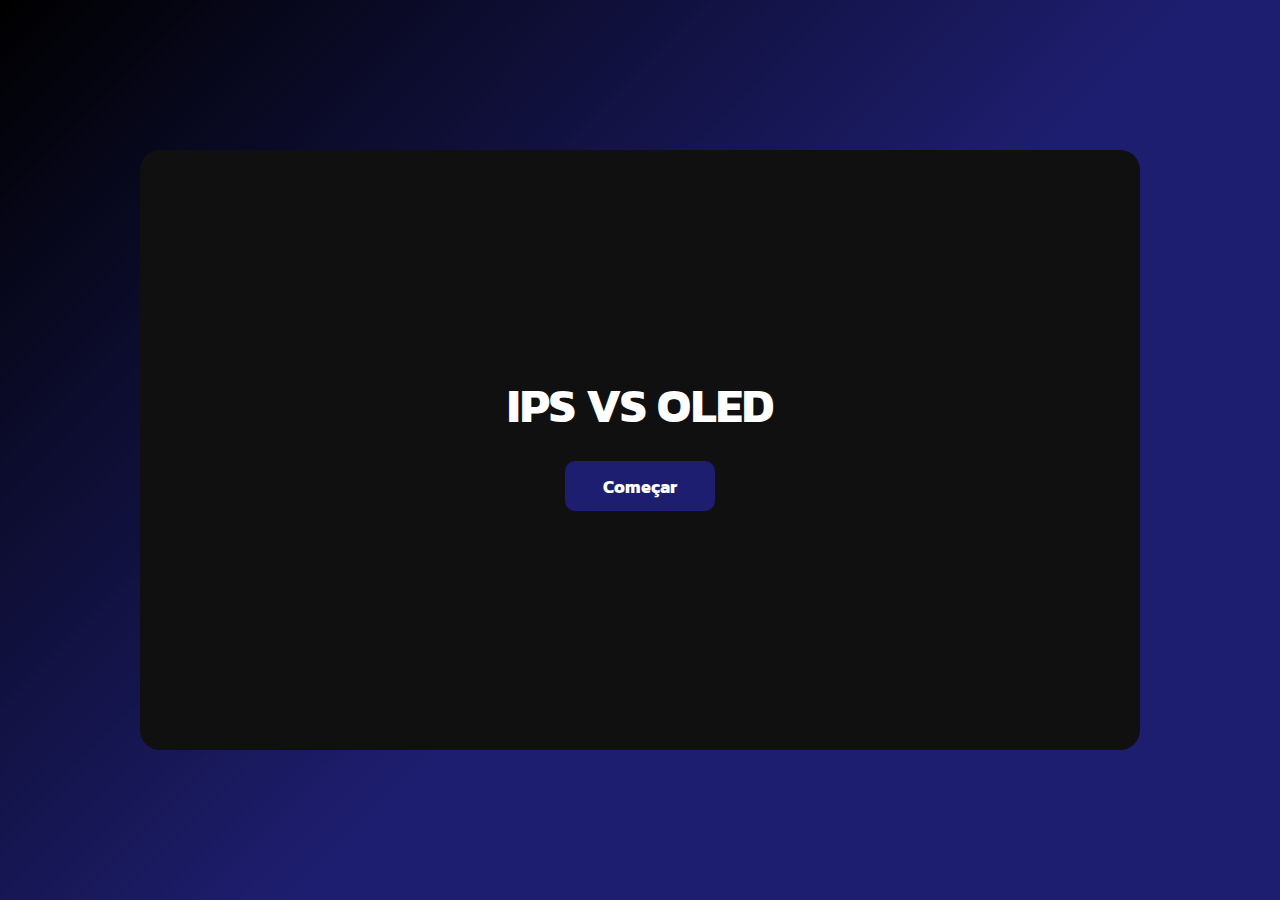
<file: index.html>
<!DOCTYPE html>
<html lang="en">

<head>
    <meta charset="UTF-8">
    <meta name="viewport" content="width=device-width, initial-scale=1.0">
    <link rel="preconnect" href="https://fonts.googleapis.com">
    <link rel="preconnect" href="https://fonts.gstatic.com" crossorigin>
    <link href="https://fonts.googleapis.com/css2?family=Kanit:ital,wght@0,100;0,200;0,300;0,400;0,500;0,600;0,700;0,800;0,900;1,100;1,200;1,300;1,400;1,500;1,600;1,700;1,800;1,900&display=swap" rel="stylesheet">
    <link rel="stylesheet" href="src/style.css">
    <title>IPS VS OLED </title>
</head>

<body>
    <article class="custom-layout">
        <!-- Seção principal -->
        <section class="main-rectangle">
            <!-- Área visual -->
           

            <!-- Texto central explicativo -->
            <div class="center-text ">
                <h1>IPS VS OLED</h1>
            </div>

            <!-- Botão de início-->
            <div class="small-rectangle">
                <a href="home.html">Começar</a>
            </div>

            <!-- Barra de navegação -->
            
        </section>
    </article>
</body>

</html>
</file>
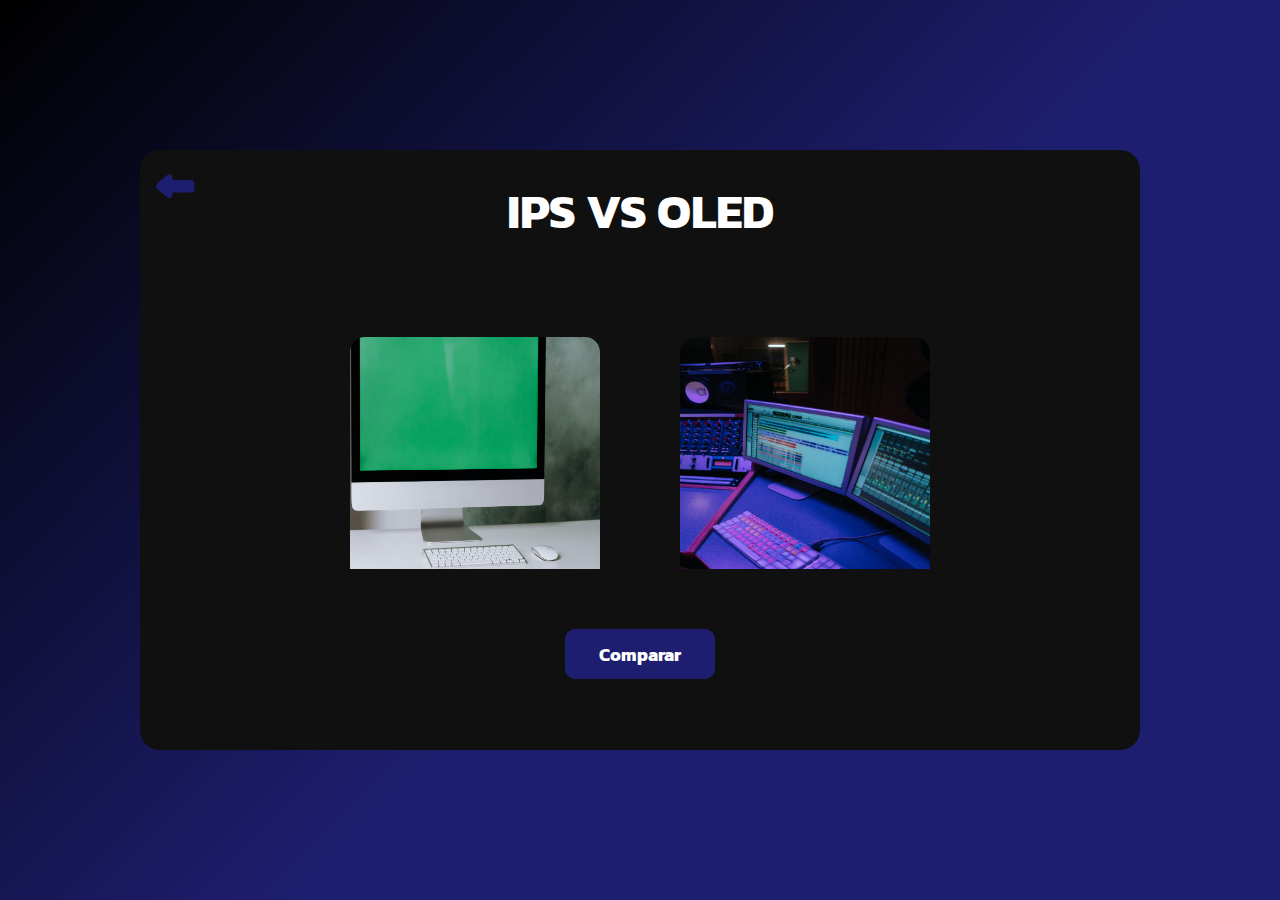
<file: home.html>
<!DOCTYPE html>
<html lang="en">

<head>
    <meta charset="UTF-8">
    <meta name="viewport" content="width=device-width, initial-scale=1.0">
    <link rel="preconnect" href="https://fonts.googleapis.com">
    <link rel="preconnect" href="https://fonts.gstatic.com" crossorigin>
    <link
        href="https://fonts.googleapis.com/css2?family=Kanit:ital,wght@0,100;0,200;0,300;0,400;0,500;0,600;0,700;0,800;0,900;1,100;1,200;1,300;1,400;1,500;1,600;1,700;1,800;1,900&display=swap"
        rel="stylesheet">
    <link rel="stylesheet" href="src/style.css">
    <title>IPSvsOLED</title>
</head>

<body>
    <article class="custom-layout ">
        <section class="arrow">
            <a href="index.html">
                <img src="src/images/IconArrow.png" alt="">
            </a>


        </section>
        <h1 class="titulo">IPS VS OLED</h1>


        <div class="" style="display: flex; flex-direction: column; margin-top: 60px;">
            <!-- Seção principal -->
            <section class="main-rectangle3">
                <a href="ips.html">
                    <div class="zoom"><img src="src/images/Monitor3.jpg" alt=""></div>
                </a>

                <a href="oled.html">
                    <div class="zoom1"><img src="src/images/Monitor2.jpg" alt=""></div>
                </a>


            </section>
            <section class="botaoComparar">
                <div class="botao">
                    <a href="tabela.html">Comparar</a>
                </div>
            </section>
        </div>
    </article>
</body>

</html>
</file>
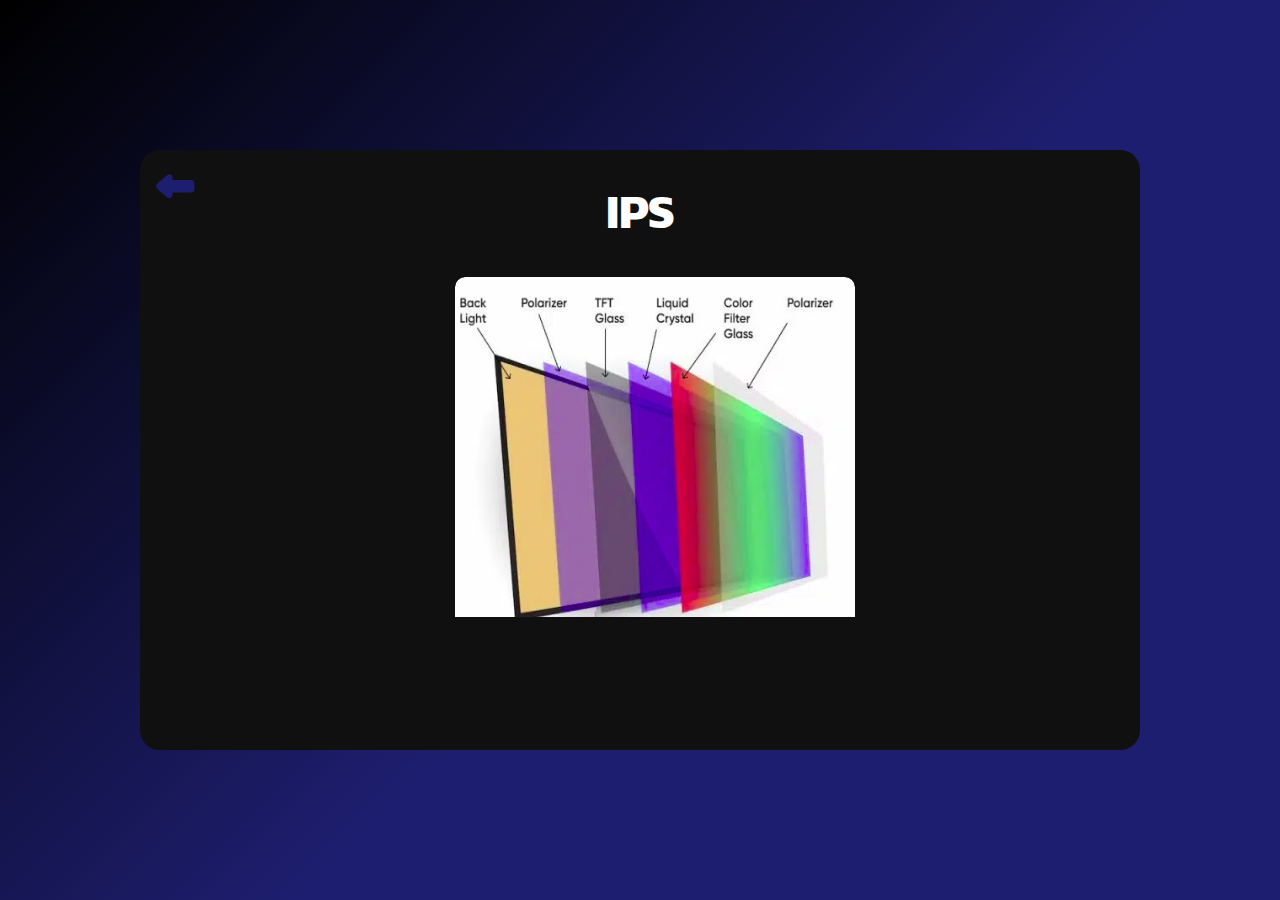
<file: ips.html>
<!DOCTYPE html>
<html lang="en">

<head>
  
    <meta charset="UTF-8">
    <meta name="viewport" content="width=device-width, initial-scale=1.0">
    <link rel="preconnect" href="https://fonts.googleapis.com">
    <link rel="preconnect" href="https://fonts.gstatic.com" crossorigin>
    <link href="https://fonts.googleapis.com/css2?family=Kanit:wght@400;600&display=swap" rel="stylesheet">
    <link rel="stylesheet" href="https://unpkg.com/aos@next/dist/aos.css" />
    <link rel="stylesheet" href="src/style.css">
    <link href="https://unpkg.com/aos@2.3.1/dist/aos.css" rel="stylesheet">
    
    <title>IPS</title>
</head>


<body>
    

    <article class="custom-layout">
        <section class="arrow">
            <a href="home.html">
                <img src="src/images/IconArrow.png" alt="" >
            </a>
        </section>
        <h1 class="titulo">IPS </h1>
        <main class="main-rectangle3">
            
            <section >
                <div class="image-frame">
                    <img src="src/images/Screenshot from 2024-12-11 22-16-05.png" alt="">
                </div>
            </section>
            <section class="image-text-container">
                <div class="text-content">
                    <h2>O que é IPS?</h2>
                    <p>
                        A tecnologia IPS (In-Plane Switching) é um tipo de painel de ecrã utilizado em monitores LCD (Liquid Crystal Display). <br> Foi desenvolvida para superar algumas limitações dos painéis TN (Twisted Nematic), como os ângulos de visão reduzidos e a menor qualidade de cores.
                    </p>
                </div>
                
            </section> 
            <section class="image-text-container">
                <div class="text-content">
                    <h2>Camada Back Light</h2>
                    <p>
                        Fornece a luz necessária para iluminar o painel LCD, pois ele, por si só, não emite luz. <br>
                        Geralmente composta por LEDs (díodos emissores de luz) posicionados atrás ou nas laterais do painel. <br>
                        A qualidade da luz de fundo afeta o brilho, a uniformidade e a precisão das cores. <br>
                    </p>
                </div>
                
            </section>  
            <section class="image-text-container">
                <div class="text-content">
                    <h2>Camada Polarizer</h2>
                    <p>
                        Controla a passagem de luz através do painel, permitindo que os cristais líquidos direcionem corretamente a luz para formar a imagem. <br> Existem dois filtros polarizadores no painel LCD : <br>
                         <li>Um na frente para polarizar a luz.</li>
                        <li>Outro atrás, alinhado perpendicularmente ao primeiro, para bloquear ou transmitir luz conforme o alinhamento dos cristais líquidos.</li>
                    </p>
                </div>
                
            </section>  
            <section class="image-text-container">
                <div class="text-content" >
                        <h2>Camada TFT Glass</h2>
                        <p>
                        Controlar os subpixels (vermelho, verde e azul - RGB) de forma precisa, ativando ou desativando os cristais líquidos para formar imagens. <br>
                        Atua como o "cérebro" do painel, gerenciando o comportamento individual de cada pixel. <br>
                        É uma fina camada de vidro sobre a qual estão depositados transistores de película fina (TFTs). <br>
                        Cada pixel tem seu próprio transistor e capacitor, permitindo controle independente. <br>
                        Este controle preciso é essencial para exibir imagens de alta resolução e evitar problemas como vazamento de luz ou ghosting. <br>
                        </p>

                </div>
                
            </section>  
            <section class="image-text-container">
                <div class="text-content">
                    <h2>Camada Liquid Crystal</h2>
                    <p>
                        Atua na modulação da luz polarizada para criar as imagens visíveis. <br>
                        No painel IPS, os cristais líquidos são dispostos de forma paralela ao plano do vidro (daí o nome "In-Plane Switching"). <br>
                        Isso permite que a luz seja modulada de maneira uniforme, garantindo ângulos de visão amplos e cores consistentes. <br>
                    </p>
                </div>
                
            </section>  
            <section class="image-text-container">
                <div class="text-content">
                    <h2>Camada Color Filter Glass</h2>
                    <p>
                        Cria as cores visíveis ao olho humano, combinando vermelho, verde e azul (RGB). <br>
                        Cada pixel é composto por subpixels individuais de RGB, que trabalham juntos para formar as cores da imagem. <br>
                        A qualidade dos filtros de cor afeta diretamente a vivacidade e precisão das cores. <br>
                    </p>
                </div>
                
            </section> 
            
        </main>
     

        
            
    </article>
    <script src="https://unpkg.com/aos@next/dist/aos.js"></script>
    <script>
        AOS.init();
    </script>
</body>

</html>
</file>
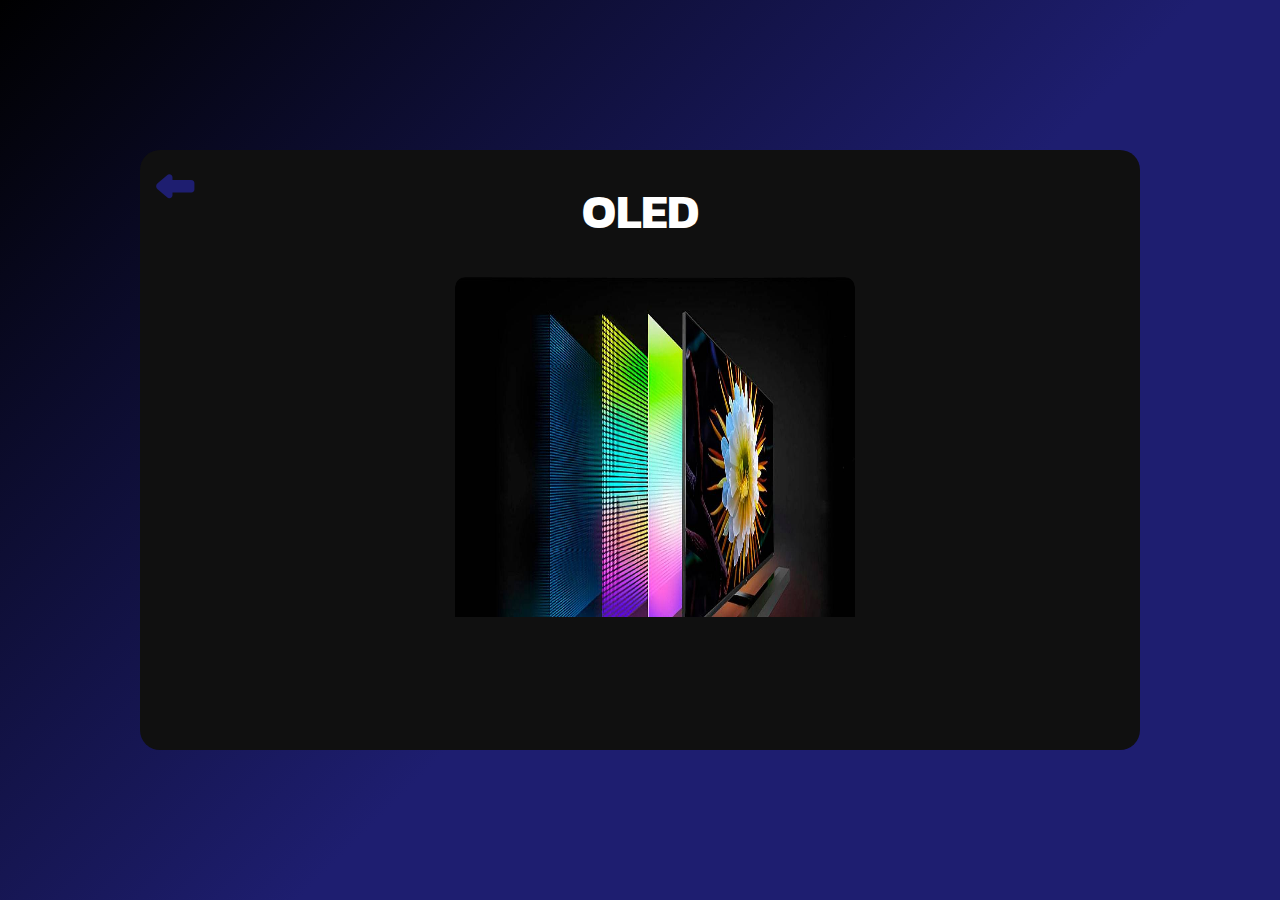
<file: oled.html>
<!DOCTYPE html>
<html lang="en">

<head>
    <meta charset="UTF-8">
    <meta name="viewport" content="width=device-width, initial-scale=1.0">
    <link rel="preconnect" href="https://fonts.googleapis.com">
    <link rel="preconnect" href="https://fonts.gstatic.com" crossorigin>
    <link href="https://fonts.googleapis.com/css2?family=Kanit:wght@400;600&display=swap" rel="stylesheet">
    <link rel="stylesheet" href="src/style.css">
    <title>OLED</title>
</head>

<body>
    

    <article class="custom-layout">
        <section class="arrow">
            <a href="home.html">
                <img src="src/images/IconArrow.png" alt="" >
            </a>
        </section>
        <h1 class="titulo">OLED </h1>
        <main class="main-rectangle3">
            
            <section >
                <div class="image-frame">
                    <img src="src/images/Destaque-Telas-QD-OLED.jpg" alt="">
                </div>
            </section>
            <section class="image-text-container">
                <div class="text-content">
                    <h2>O que é o Oled?</h2>
                    <p>
                        A tecnologia OLED(Organic Light Emitting Diode) baseia-se numa estrutura de díodos. <br>É uma tecnologia autoiluminada, onde cada pixel é compsto por uma substância orgânica que produz luz própria.
                    </p>
                </div>
                
            </section> 
            <section class="image-text-container">
                <div class="text-content">
                    <h2>Composição</h2>
                    <p>
                        O painel OLED é composto por múltiplas camadas finas, incluindo um
                         substrato, uma camada condutora, uma camada emissiva (onde a luz é ), e uma
                          camada de cátodo. Essas camadas são frequentemente feitas de materiais orgânicos que
                           reagem à eletricidade para emitir luz <br>
                    </p>
                </div>   
                
            </section>  
            <section class="image-text-container">
                <div class="text-content">
                    <h2>Substrato</h2>
                    <p>
                        O <strong>Substrato</strong>. Ela é representada como uma fina folha flexível e suave, destacando sua função como base para as camadas superiores. Posso seguir com as próximas camadas se desejar!
                    </p>
                </div>
                
            </section>  
            <section class="image-text-container">
                <div class="text-content">
                    <h2>Anelêtrodo</h2>
                    <p>
                        Representado como uma película condutiva transparente, destaca sua função de transportar corrente elétrica para as camadas orgânicas.
                    </p>
                </div>
                
            </section>  
            <section class="image-text-container">
                <div class="text-content">
                    <h2>Camada Liquid Crystal</h2>
                    <p>
                        Atua na modulação da luz polarizada para criar as imagens visíveis. <br>
                    
                        Isso permite que a luz seja modulada de maneira uniforme, garantindo ângulos de visão amplos e cores consistentes. <br>
                    </p>
                </div>
                
            </section>  
            <section class="image-text-container">
                <div class="text-content">
                    <h2>Camada Color Filter Glass</h2>
                    <p>
                        Cria as cores visíveis ao olho humano, combinando vermelho, verde e azul (RGB). <br>
                        Cada pixel é composto por subpixels individuais de RGB, que trabalham juntos para formar as cores da imagem. <br>
                        A qualidade dos filtros de cor afeta diretamente a vivacidade e precisão das cores. <br>
                    </p>
                </div>
                
            </section> 
            
        </main>
     

        
            
    </article>
</body>

</html>
</file>
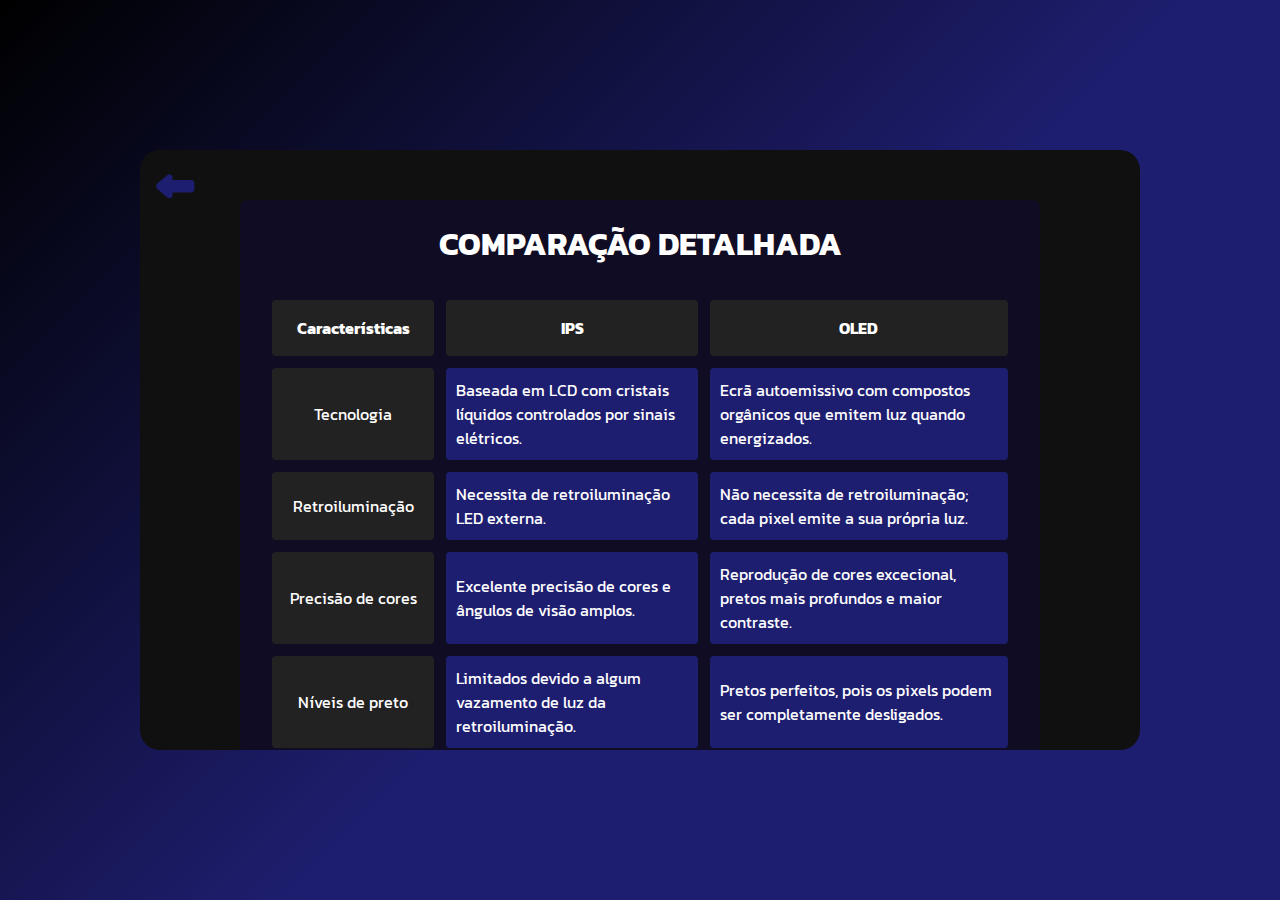
<file: tabela.html>
<!DOCTYPE html>
<html lang="en">
    
    <head>
        <meta charset="UTF-8">
        <meta name="viewport" content="width=device-width, initial-scale=1.0">
        <link rel="preconnect" href="https://fonts.googleapis.com">
        <link rel="preconnect" href="https://fonts.gstatic.com" crossorigin>
        <link href="https://fonts.googleapis.com/css2?family=Kanit:ital,wght@0,100;0,200;0,300;0,400;0,500;0,600;0,700;0,800;0,900;1,100;1,200;1,300;1,400;1,500;1,600;1,700;1,800;1,900&display=swap" rel="stylesheet">
        <link rel="stylesheet" href="src/style.css">
        <title>COMPARAÇÃO DETALHADA</title>
    </head>
    
    <body>
        <article class="custom-layout">

            <section class="arrow">
                <a href="home.html">
                    <img src="src/images/IconArrow.png" alt="" > 
                </a>
       
             </section>
            <div class="table-container">
                <h1>COMPARAÇÃO DETALHADA</h1>
         <table>
            <thead>
                <tr>
                    <th>Características</th>
                    <th>IPS</th>
                    <th>OLED</th>
                </tr>
            </thead>
            <tbody>
                <tr>
                    <td>Tecnologia</td>
                    <td>Baseada em LCD com cristais líquidos controlados por sinais elétricos.</td>
                    <td>Ecrã autoemissivo com compostos orgânicos que emitem luz quando energizados.</td>
                </tr>
                <tr>
                    <td>Retroiluminação</td>
                    <td>Necessita de retroiluminação LED externa.</td>
                    <td>Não necessita de retroiluminação; cada pixel emite a sua própria luz.</td>
                </tr>
                <tr>
                    <td>Precisão de cores</td>
                    <td>Excelente precisão de cores e ângulos de visão amplos.</td>
                    <td>Reprodução de cores excecional, pretos mais profundos e maior contraste.</td>
                </tr>
                <tr>
                    <td>Níveis de preto</td>
                    <td>Limitados devido a algum vazamento de luz da retroiluminação.</td>
                    <td>Pretos perfeitos, pois os pixels podem ser completamente desligados.</td>
                </tr>
                <tr>
                    <td>Brilho</td>
                    <td>Geralmente mais brilhante em ambientes bem iluminados.</td>
                    <td>Brilho máximo inferior, mas excelente em ambientes pouco iluminados.</td>
                </tr>
                <tr>
                    <td>Relação de contraste</td>
                    <td>Boa, mas limitada pela retroiluminação.</td>
                    <td>Contraste infinito devido ao controlo individual dos pixels.</td>
                </tr>
                <tr>
                    <td>Eficiência energética</td>
                    <td>Consome mais energia, pois a retroiluminação está sempre ativa.</td>
                    <td>Mais eficiente para conteúdos escuros, mas consome mais energia em conteúdos brilhantes.</td>
                </tr>
                <tr>
                    <td>Durabilidade</td>
                    <td>Maior durabilidade; sem risco de "burn-in".</td>
                    <td>Risco de "burn-in" com imagens estáticas durante longos períodos.</td>
                </tr>
                <tr>
                    <td>Ângulos de visão</td>
                    <td>Ângulos de visão amplos sem distorção significativa.</td>
                    <td>Ângulos de visão ultra-amplos, sem distorção ou alteração de cores.</td>
                </tr>
                <tr>
                    <td>Custo</td>
                    <td>Geralmente mais acessível.</td>
                    <td>Mais caro devido ao processo avançado de fabrico.</td>
                </tr>
                <tr>
                    <td>Aplicações</td>
                    <td>Monitores, TVs, smartphones, tablets, etc.</td>
                    <td>TVs de alta gama, smartphones, smartwatches, headsets de VR.</td>
                </tr>
            </tbody>
        </table>
    </div>

        
        </article>
    </body>
    
    </html>
</file>
<file: src/style.css>
/* Reset básico */
* {
    margin: 0;
    padding: 0;
    box-sizing: border-box;
}



body {
    font-family: "Kanit", sans-serif;
    background: linear-gradient(135deg, rgba(0, 0, 0, 1) 0%, rgba(30, 30, 112, 1) 55%);
    display: flex;
    justify-content: center;
    align-items: center;
    height: 100vh;
    width: 100vw;
}

/* Layout principal */
.custom-layout {
    display: flex;
    flex-direction: column;
    width: 1000px;
    height: 600px;
    background-color: #101010; /* Retângulo preto */
    border-radius: 20px;
    position: relative;
    overflow-y: auto; /* Ativa rolagem apenas vertical */
    overflow-x: hidden; /* Remove rolagem horizontal */
}
.custom-layout1 {
    display: flex;
    flex-direction: column;
    width: 1000px;
    height: 600px;
    background-color: #101010; /* Retângulo preto */
    border-radius: 20px;
    position: relative;
    
}
@media screen and (max-width: 1024px) {
    .custom-layout {
        width: 85%;
        margin: 10px auto;
        border-radius: 15px;
    }

    .main-rectangle, .main-rectangle2, .main-rectangle3 {
        padding: 10px;
        flex-direction: column; /* Coluna para ajustar conteúdo */
    }

    .zoom, .zoom1 {
        width: 250px;
        height: 250px;
    }
}

/* Seção principal */
.main-rectangle {
    display: flex;
    flex-direction: column;
    justify-content: center;
    align-items: center;
    height: 100%;
    position: relative;
}
.main-rectangle2 {
    padding-top: 40px;
    display: flex;
    justify-content: center; /* Centraliza os itens horizontalmente */
    align-items: center; /* Centraliza os itens verticalmente */
    height: 40%; /* Mantém a altura proporcional */
    position: relative;
    width: 100%; /* Garante que o container ocupe toda a largura disponível */
    margin: 0 auto; /* Centraliza a seção horizontalmente */
}
.main-rectangle3 {
    padding: 20px;
    
    display: flex;
    justify-content: center;
    align-items: flex-start; /* Centraliza verticalmente */
    flex-wrap: wrap; /* Permite que os itens quebrem para a próxima linha */
    height: 60%; /* Define a altura com base no conteúdo */
    max-height: 100%; /* Garante que não ultrapasse os limites */
    position: relative;
    width: 100%;
    margin: 0 auto;
    overflow-x: auto;
    box-sizing: border-box;
}




/* Texto central explicativo */
.center-text h1 {
    font-size: 48px;
    color: white;
    text-align: center;
    margin-bottom: 20px; /* Espaço entre o título e o botão */
}

/* Botão central */
.small-rectangle {
    text-align: center;
    width: 150px;
    height: 50px;
    background-color: rgba(30, 30, 112, 1);
    border-radius: 10px;
    display: flex;
    justify-content: center;
    align-items: center;
    margin-bottom: 20px; /* Espaço entre o botão e outras seções, se necessário */
}

.small-rectangle a {
    text-decoration: none;
    color: white;
    font-size: 18px;
    font-weight: bold;
    display: block;
    width: 100%;
    height: 100%;
    display: flex;
    justify-content: center;
    align-items: center;
    border-radius: 10px;
    transition: background-color 0.3s;
}

.small-rectangle a:hover {
    background-color: rgba(40, 40, 140, 1);
}


.zoom {
    border-radius: 15px;
    
    transition: transform .5s; /* Animation */
    width: 250px;
    height: 250px;
    margin: 0 40px;
    align-items: center;
  }
  
.zoom:hover {
    border-radius: 15px;
    transform: scale(1.2); /* (150% zoom - Note: if the zoom is too large, it will go outside of the viewport) */
  }
  .zoom img{
    border-radius: 15px;
    position: center;
    width: 250px;
    height: 250px;
    
  }
  .zoom::after {
    content: "IPS"; /* Texto exibido no hover */
    position: absolute;
    top: 50%; /* Centraliza verticalmente */
    left: 50%; /* Centraliza horizontalmente */
    transform: translate(-50%, -50%); /* Ajusta o posicionamento */
    color: white;
    font-size: 40px;
    font-weight: bold;
    text-align: center;
    padding: 10px 20px;
    opacity: 0; /* Inicialmente invisível */
    transition: opacity 0.3s; /* Suave transição de visibilidade */
}

.zoom:hover::after {
    opacity: 1; /* Torna o texto visível no hover */
}
.zoom1 {
    border-radius: 15px;
    
    transition: transform .5s; /* Animation */
    width: 250px;
    height: 250px;
    margin: 0 40px;
    align-items: center;
  }
  
.zoom1:hover {
    border-radius: 15px;
    transform: scale(1.2); /* (150% zoom - Note: if the zoom is too large, it will go outside of the viewport) */
  }
  .zoom1 img{
    border-radius: 15px;
    position: center;
    width: 250px;
    height: 250px;
    
  }
  .zoom1::after {
    content: "OLED"; /* Texto exibido no hover */
    position: absolute;
    top: 50%; /* Centraliza verticalmente */
    left: 50%; /* Centraliza horizontalmente */
    transform: translate(-50%, -50%); /* Ajusta o posicionamento */
    color: white;
    font-size: 40px;
    font-weight: bold;
    text-align: center;
    padding: 10px 20px;
    opacity: 0; /* Inicialmente invisível */
    transition: opacity 0.3s; /* Suave transição de visibilidade */
}

.zoom1:hover::after {
    opacity: 1; /* Torna o texto visível no hover */
}
  .titulo {
    color: white;
    font-family: "Kanit", sans-serif;
    padding-top: 25px;
    margin-bottom: 10px;
    font-size: 48px;
    text-align: center;
  }
  .botao{
    text-align: center;
    width: 150px;
    height: 50px;
    background-color: rgba(30, 30, 112, 1);
    border-radius: 10px;
    display: flex;
    justify-content: center;
    align-items: center;
    margin-bottom: 20px; /* Espaço entre o botão e outras seções, se necessário */
  }
  .botao a {
    text-decoration: none;
    color: white;
    font-size: 18px;
    font-weight: bold;
    display: block;
    width: 100%;
    height: 100%;
    display: flex;
    justify-content: center;
    align-items: center;
    border-radius: 10px;
    transition: background-color 0.3s;
  }
  .botaoComparar{
    margin-top: 60px;
    display: flex;
    justify-content: center;
  }
  .arrow {
    display: flex;
    justify-content: space-between; /* Espaço entre a imagem e o título */
    align-items: center; /* Centraliza verticalmente */
    
}



.arrow {
    position: absolute;
    top: 10px; /* Distância do topo */
    left: 10px; /* Distância da esquerda */
    z-index: 10; /* Garante que a seta fique acima dos outros elementos */
}

.arrow img {
    width: 50px;
    height: 50px;
    cursor: pointer;
    transition: transform 0.3s ease;
}

.arrow img:hover {
    transform: scale(1.1); /* Efeito de zoom no hover */
}

.image-text-container {
    display: flex;
    align-items: center;
    margin: 25px;
    gap: 20px;
    padding: 20px;
    border-radius: 10px;
    box-shadow: 0 4px 6px rgba(206, 182, 182, 0);
    max-width: 800px;
    width: 100%;
}

/* Imagem */
.image-frame {
    flex: 1;
    margin-left: 30px;
    max-width: 400px;
    overflow: hidden;
    border-radius: 10px;
}

.image-frame img {
    width: 400px;
    height: 400px;
    display: flex;
    border-radius: 10px;
}


/* Texto */
.text-content {
    flex: 2;
    
}

.text-content h2 {
    font-size: 24px;
    margin-bottom: 10px;
    color: white;
   
}

.text-content p {
    font-size: 22px;
    color: white;
    line-height: 1.5;
}
.text-content li {
    color: white;
}

 /* Define a aparência do container da barra de rolagem */
 ::-webkit-scrollbar {
    width: 10px;
}

::-webkit-scrollbar-track {
    background: #101010; /* Fundo da barra no retângulo preto */
    border-radius: 5px;
}

::-webkit-scrollbar-thumb {
    background: #888;
    border-radius: 5px;
}

::-webkit-scrollbar-thumb:hover {
    background: #555;
}

  .table-container {
    margin: 50px auto; /* Espaçamento maior no topo e embaixo */
    max-width: 800px; /* Largura máxima da tabela */
    text-align: center;
    padding: 20px; /* Espaço interno extra */
    background-color: #100c24; /* Fundo preto para conter a tabela */
    border-radius: 8px; /* Bordas arredondadas para visual moderno */
}

h1 {
    text-align: center;
    color: #fff;
    margin-bottom: 20px; /* Espaço abaixo do título */
}

table {
    width: 100%;
    border-collapse: separate; /* Permite espaçamento entre células */
    border-spacing: 12px; /* Espaçamento preto entre células */
    background-color: #100c24; /* Fundo preto entre células */
}

th, td {
    padding: 10px;
    text-align: left;
    background-color: #1E1E70; /* Cor padrão das células */
    color: white;
    border-radius: 4px; /* Bordas arredondadas para as células */
}

th { 
    padding: 16px;
    text-align: center;   
    background-color: #222; /* Cor da primeira linha */
    color: white;
}

tr td:first-child {
    padding: 16px;
    text-align: center; 
    background-color: #222; /* Cor da primeira coluna */
    color: white;
}
@media screen and (max-width: 768px) {
    h1, .titulo {
        font-size: 32px; /* Reduzir o tamanho do título */
    }

    .small-rectangle, .botao {
        width: 120px;
        height: 40px;
        font-size: 16px;
    }

    .zoom, .zoom1 {
        width: 150px;
        height: 150px;
    }

    .arrow img {
        width: 40px; /* Reduzir o tamanho da seta */
        height: 40px;
    }

    .table-container {
        max-width: 100%;
        padding: 10px;
    }

    table {
        border-spacing: 5px;
    }

    th, td {
        font-size: 14px;
        padding: 8px;
    }
}
@media screen and (max-width: 480px) {
    h1, .titulo {
        font-size: 24px; /* Reduzir mais o tamanho do título */
    }

    .small-rectangle, .botao {
        width: 100px;
        height: 35px;
        font-size: 14px;
    }

    .zoom, .zoom1 {
        width: 200px;
        height: 200px;
    }

    .arrow img {
        width: 30px;
        height: 30px;
    }

    .table-container {
        overflow-x: auto; /* Rolagem horizontal para a tabela */
    }

    table {
        font-size: 12px; /* Ajustar tamanho do texto da tabela */
    }
}
@media screen and (max-width: 1024px) {
    .titulo {
        font-size: 36px; /* Reduz título */
    }

    .zoom, .zoom1 {
        width: 300px;
        height: 200px;
    }

    .arrow img {
        width: 40px; /* Reduz a seta */
    }
}
@media screen and (max-width: 768px) {
    .titulo {
        font-size: 28px;
        margin: 10px 0;
    }

    .main-rectangle2 {
        flex-direction: column; /* Empilha as imagens verticalmente */
        gap: 15px;
    }

    .zoom, .zoom1 {
        width: 90%; /* Largura ajustada */
        height: auto;
    }

    .botao {
        padding: 8px 16px;
        font-size: 14px;
    }
}

/* Telas até 480px (Celulares pequenos) */
@media screen and (max-width: 480px) {
    .titulo {
        font-size: 24px;
    }

    .zoom, .zoom1 {
        width: 100%; /* Ocupa toda a largura */
    }

    .arrow img {
        width: 30px;
    }

    .botao {
        padding: 6px 12px;
        font-size: 12px;
    }
}
</file>
